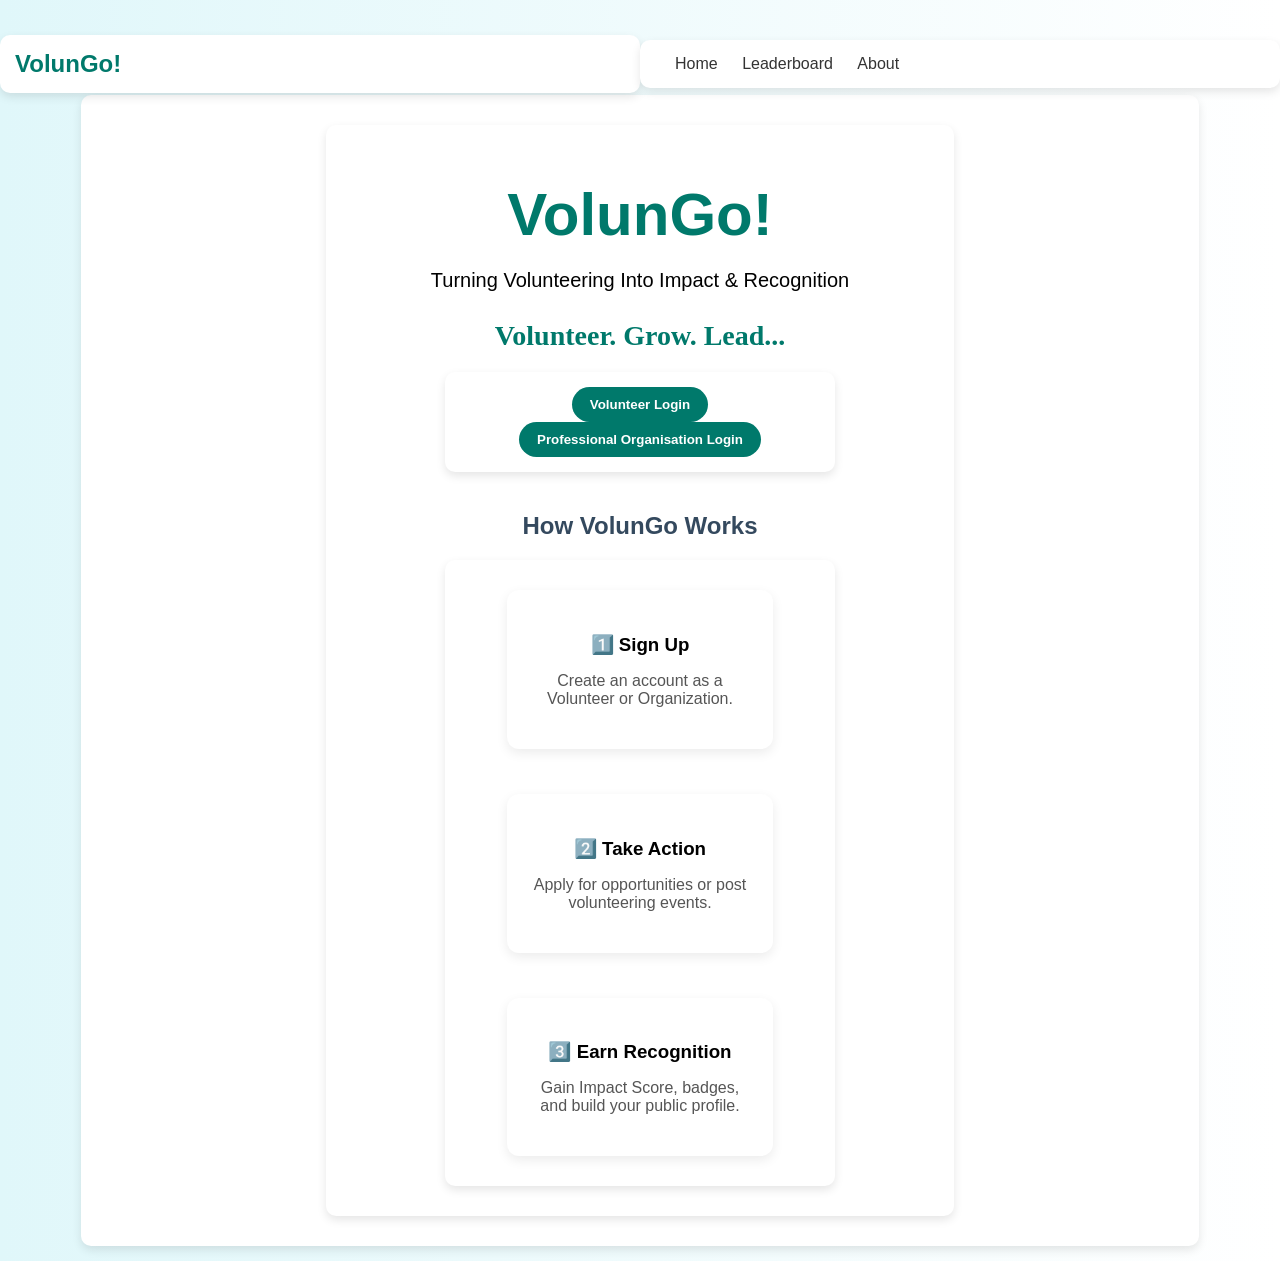
<file: index.html>
<!DOCTYPE html>
<html>
<head>
    <title>VolunGo!</title>
    <link rel="stylesheet" href="style.css">
</head>
<body>
<nav class="navbar">
    <div class="nav-logo">VolunGo!</div>
    <div class="nav-links">
        <a href="#">Home</a>
        <a href="leaderboard.html">Leaderboard</a>
        <a href="#">About</a>
    </div>

</nav>
<div class="container">

    <!-- LEFT SECTION -->
    <div class="left">
        <h1 class="logo">VolunGo!</h1>
        <p class="tagline">
            Turning Volunteering Into Impact & Recognition
            

        </p>
        <p class="motto">Volunteer. Grow. Lead...</p>

        <div class="buttons">
            <a href="index1.html">
    <button> Volunteer Login</button>
</a>

<a href="professional.html">
    <button>Professional Organisation Login</button>
</a>

        </div>
        <section class="how-it-works">

    <h2>How VolunGo Works</h2>

    <div class="steps">

        <div class="step">
            <h3>1️⃣ Sign Up</h3>
            <p>Create an account as a Volunteer or Organization.</p>
        </div>

        <div class="step">
            <h3>2️⃣ Take Action</h3>
            <p>Apply for opportunities or post volunteering events.</p>
        </div>

        <div class="step">
            <h3>3️⃣ Earn Recognition</h3>
            <p>Gain Impact Score, badges, and build your public profile.</p>
        </div>

    </div>

</section>
    </div>


</div>


<script src="script.js"></script>
</body>
</html>
</file>
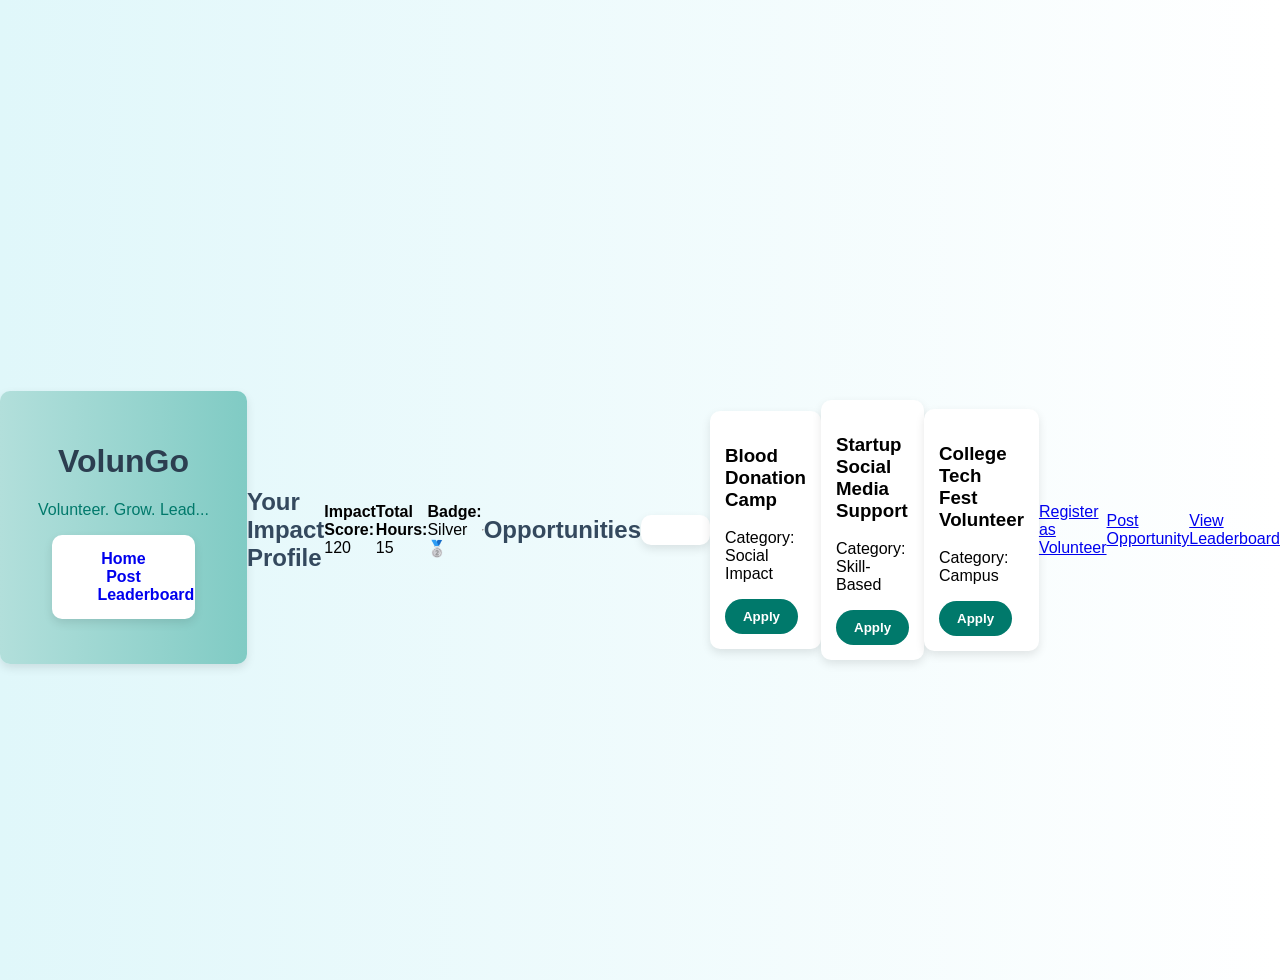
<file: index1.html>
<!DOCTYPE html>
<html>
<head>
    <title>VolunGo</title>
    <link rel="stylesheet" href="style.css">
</head>
<body>

<div class="header">
    <h1>VolunGo</h1>
    <p>Volunteer. Grow. Lead...</p>
    <div class="nav">
        <a href="index.html">Home</a>
        <a href="organization.html">Post</a>
        <a href="leaderboard.html">Leaderboard</a>
    </div>

</div>

<h2>Your Impact Profile</h2>

<p><strong>Impact Score:</strong> 120</p>
<p><strong>Total Hours:</strong> 15</p>
<p><strong>Badge:</strong> Silver 🥈</p>

<hr>

<h2>Opportunities</h2>
<div id="opportunities"></div>

<div>
    <h3>Blood Donation Camp</h3>
    <p>Category: Social Impact</p>
    <button onclick="apply()">Apply</button>
</div>

<br>

<div>
    <h3>Startup Social Media Support</h3>
    <p>Category: Skill-Based</p>
    <button onclick="apply()">Apply</button>
</div>

<br>

<div>
    <h3>College Tech Fest Volunteer</h3>
    <p>Category: Campus</p>
    <button onclick="apply()">Apply</button>
</div>

<br><br>

<a href="volunteer.html">Register as Volunteer</a><br>
<a href="organization.html">Post Opportunity</a><br>
<a href="leaderboard.html">View Leaderboard</a>

<script src="script.js"></script>

</body>
</html>
</file>
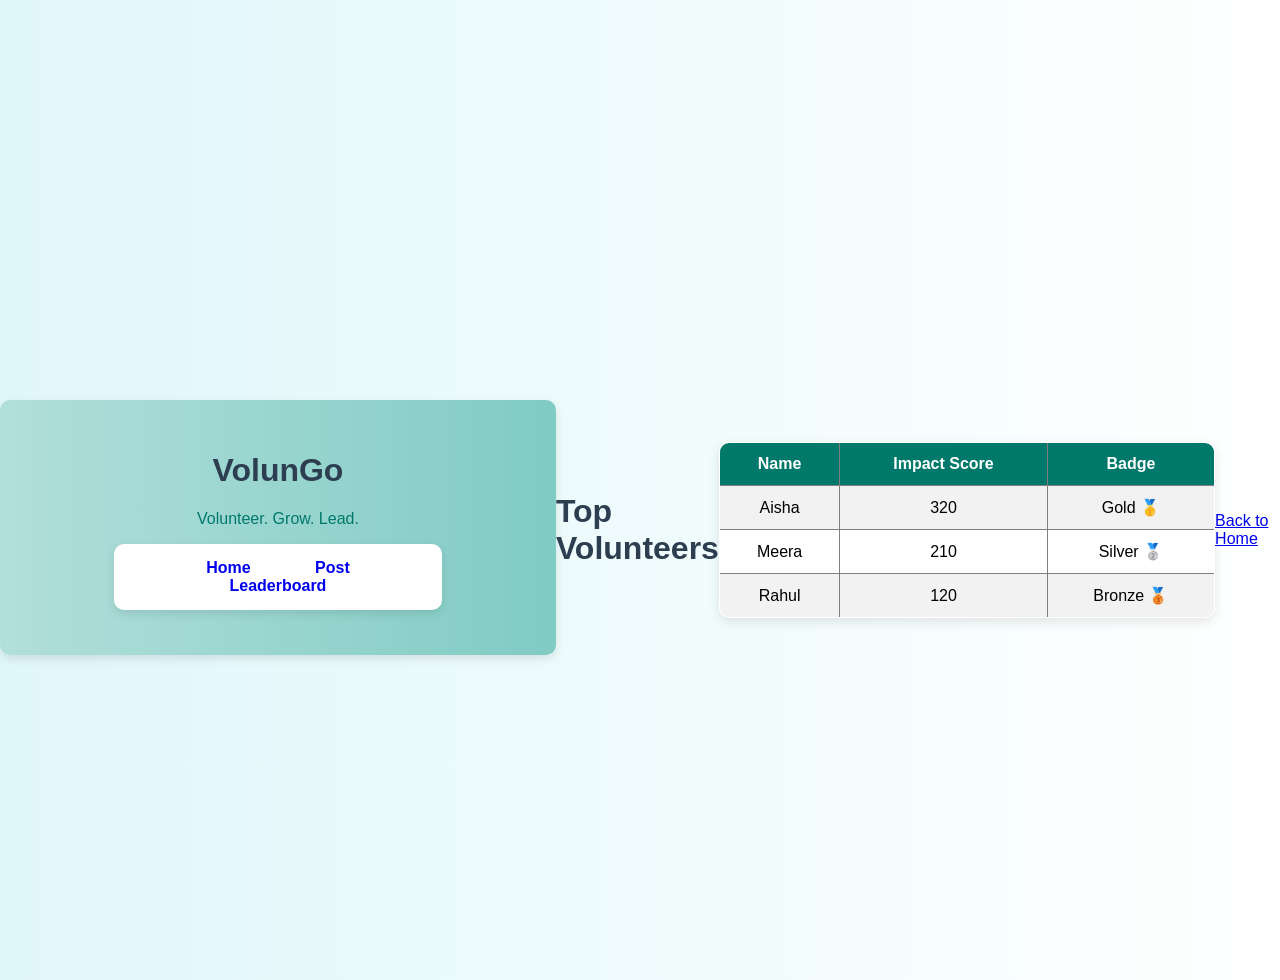
<file: leaderboard.html>
<!DOCTYPE html>
<html>
<head>
    <title>VolunGo - Leaderboard</title>
    <link rel="stylesheet" href="style.css">
</head>
<body>
    <div class="header">
    <h1>VolunGo</h1>
    <p>Volunteer. Grow. Lead.</p>

    <div class="nav">
        <a href="index.html">Home</a>
        <a href="organization.html">Post</a>
        <a href="leaderboard.html">Leaderboard</a>
    </div>
</div>

<h1>Top Volunteers</h1>

<table border="1" cellpadding="10">
    <tr>
        <th>Name</th>
        <th>Impact Score</th>
        <th>Badge</th>
    </tr>
    <tr>
        <td>Aisha</td>
        <td>320</td>
        <td>Gold 🥇</td>
    </tr>
    <tr>
        <td>Meera</td>
        <td>210</td>
        <td>Silver 🥈</td>
    </tr>
    <tr>
        <td>Rahul</td>
        <td>120</td>
        <td>Bronze 🥉</td>
    </tr>
</table>

<br><br>

<a href="index.html">Back to Home</a>

</body>
</html>
</file>
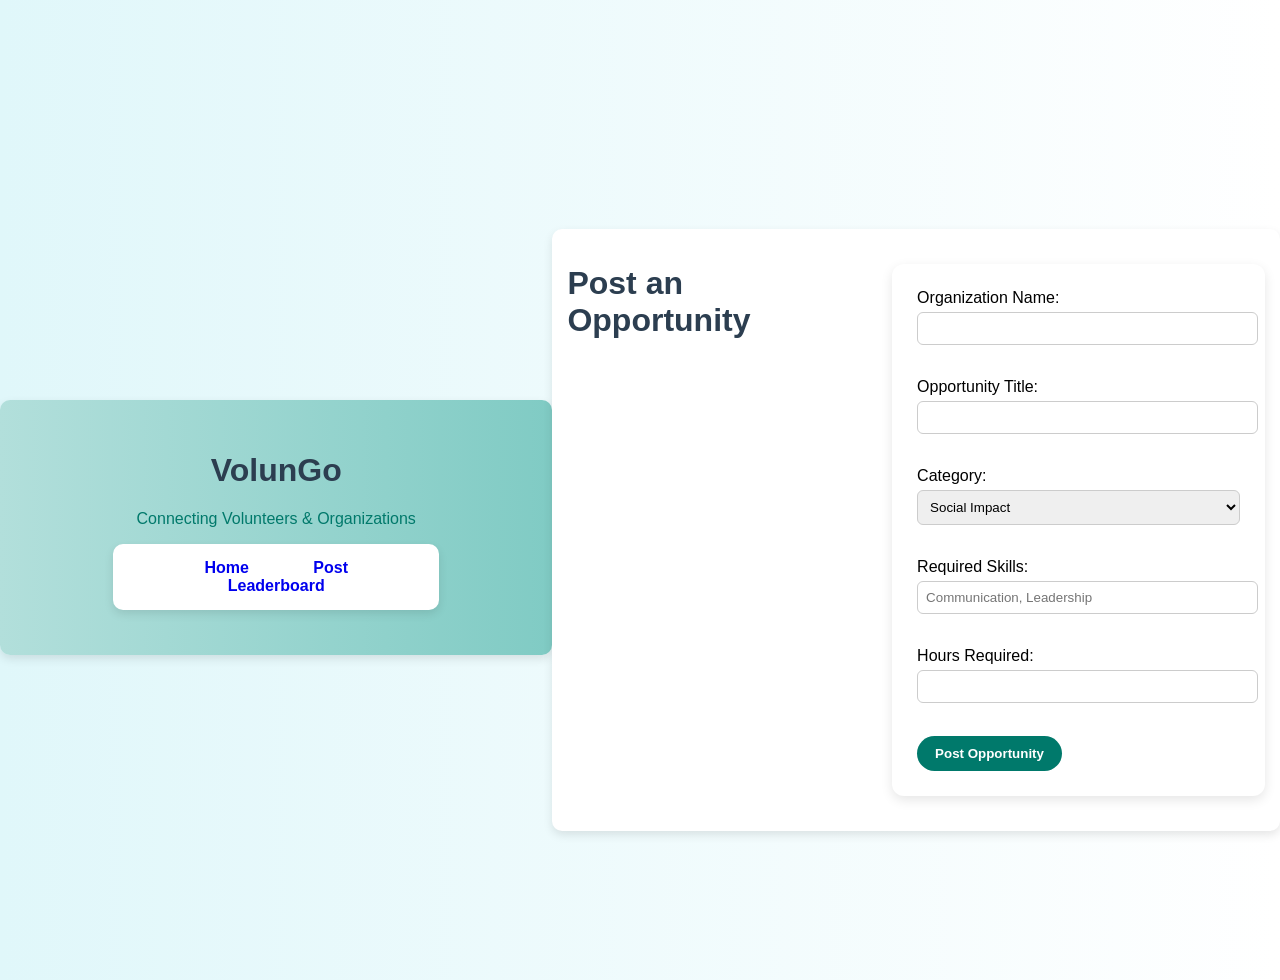
<file: organization.html>
<!DOCTYPE html>
<html>
<head>
    <title>VolunGo - Organization</title>
    <link rel="stylesheet" href="style.css">
</head>
<body>
    <div class="header">
    <h1>VolunGo</h1>
    <p>Connecting Volunteers & Organizations</p><div class="nav">
        <a href="index.html">Home</a>
        <a href="organization.html">Post</a>
        <a href="leaderboard.html">Leaderboard</a>
    </div>


</div>

<div class="container">


<h1>Post an Opportunity</h1>

<form>
    <label>Organization Name:</label><br>
    <input type="text" required><br><br>

    <label>Opportunity Title:</label><br>
    <input type="text" required><br><br>

    <label>Category:</label><br>
    <select>
        <option>Social Impact</option>
        <option>Skill-Based</option>
        <option>Campus</option>
    </select><br><br>

    <label>Required Skills:</label><br>
    <input type="text" placeholder="Communication, Leadership"><br><br>

    <label>Hours Required:</label><br>
    <input type="number"><br><br>

    <button type="button" onclick="postOpportunity()">Post Opportunity</button>
</form>

<script src="script.js"></script>

</body>
</html>
</file>
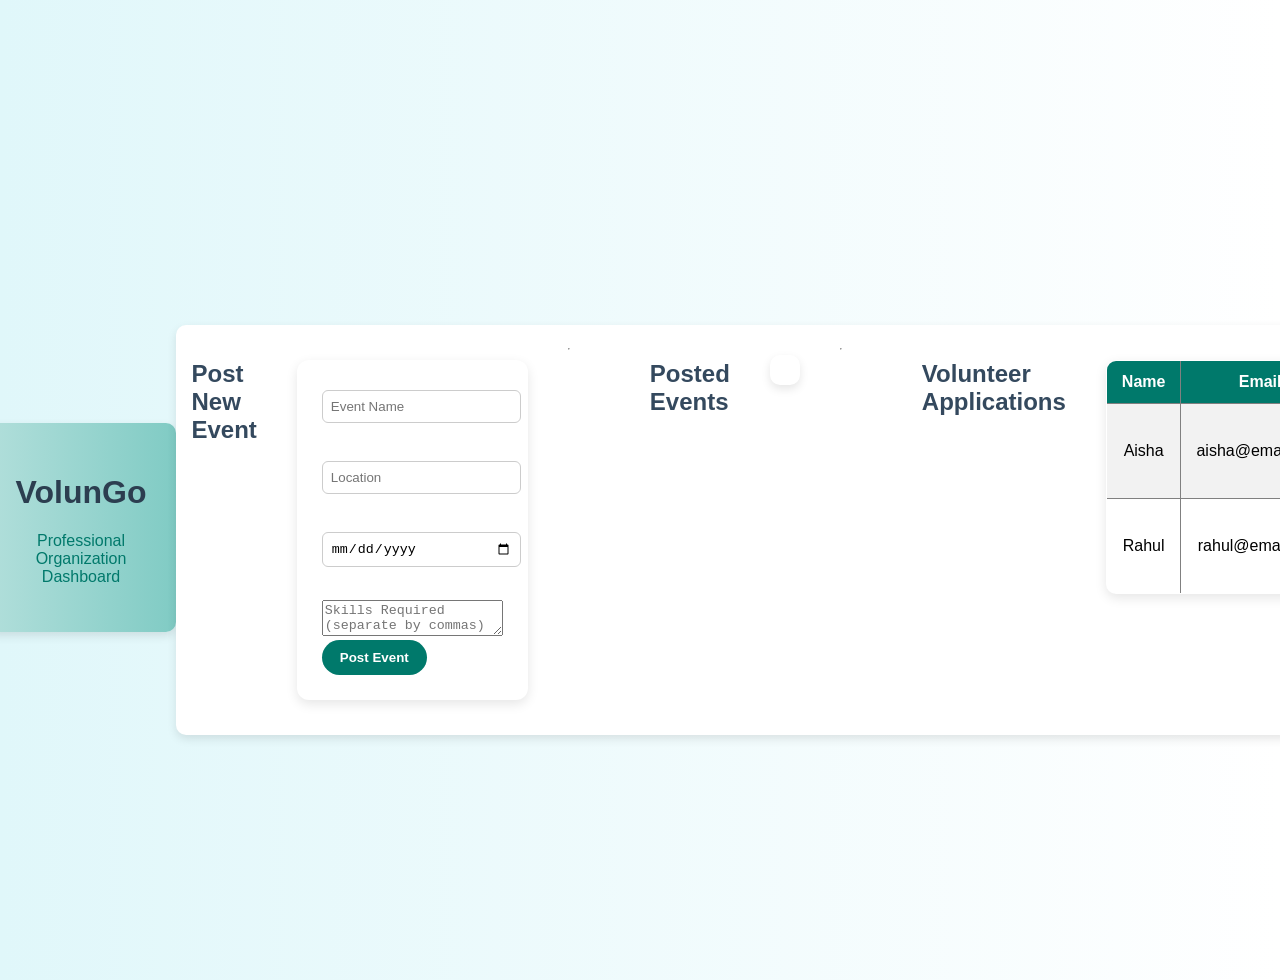
<file: professional.html>
<!DOCTYPE html>
<html>
<head>
    <title>Professional Organization Dashboard</title>
    <link rel="stylesheet" href="style.css">
</head>

<body>

<div class="header">
    <h1>VolunGo</h1>
    <p>Professional Organization Dashboard</p>
</div>

<div class="container">

    <h2>Post New Event</h2>

    <form id="eventForm">
        <input type="text" id="eventName" placeholder="Event Name" required><br><br>
        <input type="text" id="location" placeholder="Location" required><br><br>
        <input type="date" id="date" required><br><br>
        <textarea id="skills" placeholder="Skills Required (separate by commas)" required></textarea>

        <button type="submit">Post Event</button>
    </form>

    <hr><br>

    <h2>Posted Events</h2>
    <div id="eventList"></div>

    <hr><br>

    <h2>Volunteer Applications</h2>

    <table border="1" width="100%">
        <tr>
            <th>Name</th>
            <th>Email</th>
            <th>Skills</th>
            <th>Action</th>
        </tr>

        <tr>
            <td>Aisha</td>
            <td>aisha@email.com</td>
            <td>Teaching</td>
            <td>
                <button onclick="acceptVolunteer(this)">Accept</button>
                <button onclick="rejectVolunteer(this)">Reject</button>
            </td>
        </tr>

        <tr>
            <td>Rahul</td>
            <td>rahul@email.com</td>
            <td>Cleaning</td>
            <td>
                <button onclick="acceptVolunteer(this)">Accept</button>
                <button onclick="rejectVolunteer(this)">Reject</button>
            </td>
        </tr>
    </table>

</div>

<script src="script.js"></script>
</body>
</html>
</file>
<file: style.css>
.navbar {
    width: 100%;
    padding: 20px 8%;
    display: flex;
    justify-content: space-between;
    align-items: center;
    position: absolute;
    top: 0;
}

.nav-logo {
    font-size: 24px;
    font-weight: bold;
    color: #00796b;
}

.nav-links a {
    margin-left: 20px;
    text-decoration: none;
    color: #333;
    font-weight: 500;
}

.nav-links a:hover {
    color: #00796b;
}

body {
    background: linear-gradient(to right, #e0f7fa, #ffffff);
    min-height: 100vh;
    display: flex;
    align-items: center;
    justify-content: center;
    padding-top: 80px;

    margin: 0;  
    font-family: Arial, sans-serif;
}

.container {
    width: 85%;
    display: flex;
    justify-content: space-between;
    align-items: flex-start;   /* important */
    gap: 40px;
}

.left {
    width: 55%;
    text-align: center;
}
.logo {
    font-size: 60px;      /* slightly bigger */
    font-weight: bold;
    color: #00796b;
    margin-bottom: 10px;
}

.tagline {
    font-size: 20px;
    margin-bottom: 5px;
}

.motto {
    font-size: 28px;      /* bigger */
    font-weight: 600;
    font-family: 'Brush Script MT', cursive;
    color: #00796b;
    margin-bottom: 20px;
}


.volunteer-btn {
    background-color: #00796b;
    color: white;
}

.org-btn {
    background-color: #004d40;
    color: white;
}

.right {
    width: 30%;
    background-color: white;
    padding: 18px;
    border-radius: 10px;
    box-shadow: 0 4px 12px rgba(0,0,0,0.1);
}

.right h2 {
    font-size: 20px;
    margin-bottom: 15px;
}


.leader {
    font-size: 14px;
    display: flex;
    justify-content: space-between;
    margin-bottom: 15px;
}

.badge {
    padding: 4px 10px;
    border-radius: 20px;
    font-size: 14px;
    color: white;
}

.gold {
    background-color: #d4af37;
}

.silver {
    background-color: #9e9e9e;
}

.bronze {
    background-color: #cd7f32;
}

@media (max-width: 768px) {
    .container {
        flex-direction: column;
        text-align: center;
    }

    .right {
        display: none;
    }
}
.how-it-works {
    margin-top: 40px;
    text-align: center;
}
.steps {
    display: flex;
    flex-direction: column;
    gap: 15px;
}
.step {
    background: white;
    padding: 25px;
    border-radius: 12px;
    box-shadow: 0 4px 12px rgba(0,0,0,0.08);
    flex: 1;
}

.step h3 {
    margin-bottom: 15px;
}

.step p {
    color: #555;
}

h1 {
    color: #2c3e50;
}

h2 {
    color: #34495e;
}

div {
    background: white;
    padding: 15px;
    margin: 15px auto;
    width: 60%;
    border-radius: 10px;
    box-shadow: 0px 4px 10px rgba(0,0,0,0.1);
}


button {
    background-color: #00796b;
    color: white;
    padding: 10px 18px;
    border: none;
    border-radius: 25px;
    cursor: pointer;
    font-weight: bold;
    transition: 0.3s;
}

button:hover {
    background-color: #004d40;
    transform: scale(1.05);
}

th {
    background-color: #4CAF50;
    color: white;
}

td, th {
    padding: 10px;
}
form {
    background: white;
    padding: 25px;
    width: 50%;
    margin: 20px auto;
    border-radius: 12px;
    box-shadow: 0px 4px 12px rgba(0,0,0,0.1);
    text-align: left;
}

input, select {
    width: 100%;
    padding: 8px;
    margin-top: 5px;
    margin-bottom: 15px;
    border-radius: 6px;
    border: 1px solid #ccc;
}


table {
    margin: 20px auto;
    border-collapse: collapse;
    width: 60%;
    box-shadow: 0px 4px 12px rgba(0,0,0,0.1);
    background-color: white;
    border-radius: 10px;
    overflow: hidden;
}

th, td {
    padding: 12px 15px;
    text-align: center;
}

th {
    background-color: #00796b;
    color: white;
    font-size: 16px;
}

tr:nth-child(even) {
    background-color: #f2f2f2;
}

tr:hover {
    background-color: #d0f0eb;
}
/* ===== Header Styling ===== */
.header {
    background: linear-gradient(to right, #b2dfdb, #80cbc4); /* light teal gradient */
    color: #00796b;       /* dark teal text */
    padding: 30px;
    border-radius: 10px;
    margin-bottom: 20px;
    text-align: center;
}
/* Navigation Links Styling */
.nav a {
               /* dark teal text */
    text-decoration: none;
    margin: 0 15px;
    font-weight: bold;
    padding: 8px 15px;
    border-radius: 20px;
    transition: 0.3s;
}

.nav a:hover {
    background-color: #00796b; /* darker teal on hover */
    color: white;
    transform: scale(1.05);
}
</file>
